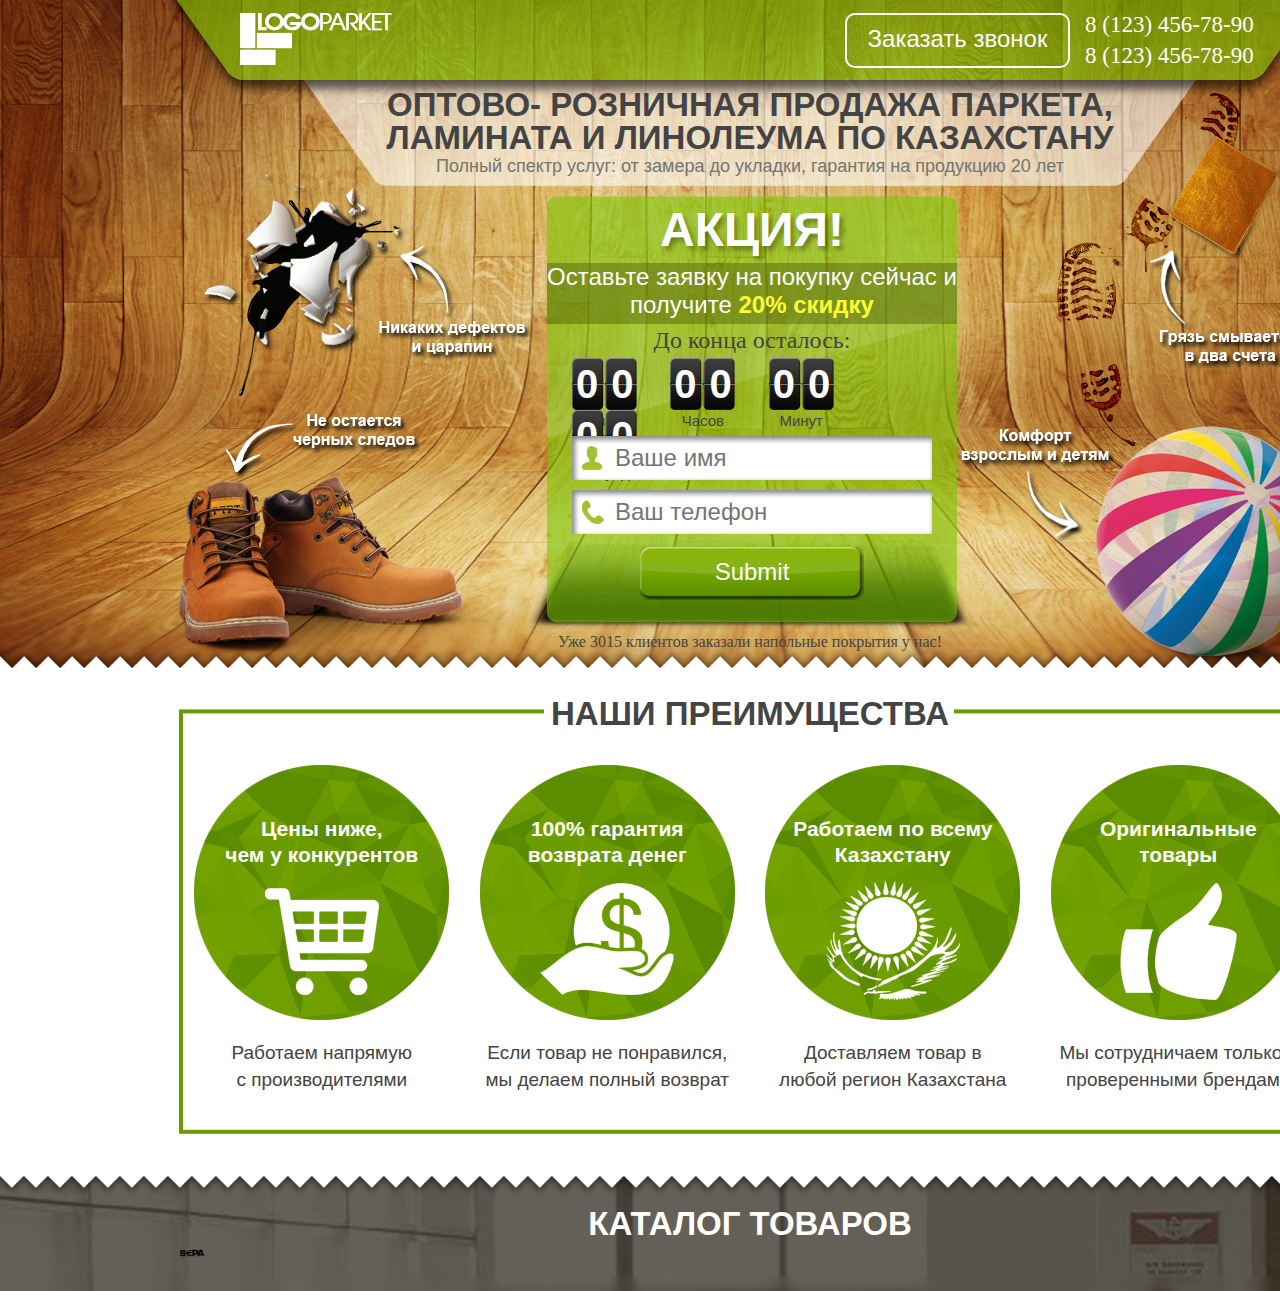
<file: site/index.html>
<!doctype html>
<html>
<head>
	<meta charset="utf-8">
	<title>Template</title>
	<meta name="viewport" content="width=device-width, initial-scale=1">
	<meta name="format-detection" content="telephone=no">
	<!-- theme color for android 5.0 -->
	<meta name="theme-color" content="#fff">
	<!-- <meta name="viewport" content="width=1200"> -->
	<!-- <meta name="viewport" content="initial-scale=1, user-scalable=no"> -->
	<link rel="stylesheet" media="all" href="css/screen.css" >
	<!--[if IE]><script src="js/html5shiv.js"></script><![endif]-->
	<script src="js/app.js"></script>
</head>
<body>
<!-- BEGIN  out-->
<div class="out">
<header class="header">
	<div class="container">
		<div class="header__top">
		<div class="wrap">
			<div class="logo left">
				<a href="#">
					<i class="icon-logo"></i>
				</a>
			</div>
			<div class="contacts right">
				<div class="callback left">
					<a href="">Заказать звонок</a>
				</div>
				<div class="phones right">
					<div class="tel">8 (123) 456-78-90</div>
					<div class="tel">8 (123) 456-78-90</div>
				</div>
			</div>
		</div>
			
		</div>
		<div class="header__ttl">
		<div class="box">
				<h3>
				ОПТОВО- РОЗНИЧНАЯ ПРОДАЖА ПАРКЕТА,
ЛАМИНАТА И ЛИНОЛЕУМА ПО КАЗАХСТАНУ
			</h3>
			<p>Полный спектр услуг: от замера до укладки, гарантия на продукцию 20 лет</p>
		</div>
		
		</div>
		<div class="header__action">
		<div class="form">
		<div class="box">
			<div class="title">
			АКЦИЯ!
		</div>
		<div class="sub_title">
			Оставьте заявку на покупку сейчас
и получите  <span>20% скидку</span>
		</div>
		<div class="head">
			До конца осталось:
		</div>
			   <div class="counter" data-time="Nov,30,2015,00:00:00">

                    <span class="item">
                        <span class="d">00</span>
                        Дней
                    </span>
                    <span class="item">
                        <span class="h">00</span>
                        Часов
                    </span>
                    <span class="item">
                        <span class="m">00</span>
                        Минут
                    </span>
                    <span class="item">
                        <span class="s">00</span>
                        Секунд
                    </span>
                </div>
                <form>
                	<div class="input-group">
                	<label for="name"></label>
                		<input type="text" placeholder="Ваше имя" id="name">
                	</div>
                	<div class="input-group">
                	<label for="tel"></label>
                		<input type="text" placeholder="Ваш телефон" id="tel">
                	</div>
                	<div class="button">
                		<input type="submit">
                	</div>
                </form>
		</div>
		</div>
			<p class="info">
				Уже 3015 клиентов заказали напольные покрытия у нас!
			</p>
		</div>

		 
	</div>
</header>
	<div class="advantages">
		<div class="container">
			<div class="list">
				<div class="title">НАШИ ПРЕИМУЩЕСТВА</div>
				<div class="row">
					<div class="item">
						<div class="box">
							<div class="info">
								<span>Цены ниже,<br> чем у конкурентов</span>
								<i class="icon-cart"></i>
							</div>
							<div class="text">
								Работаем напрямую<br>
	с производителями
							</div>
						</div>
					</div>
					<div class="item">
						<div class="box">
							<div class="info">
								<span>
									100% гарантия<br>возврата  денег
								</span>
								<i class="icon-money"></i>
							</div>
							<div class="text">
								Если товар не понравился,<br>
	мы делаем полный возврат
							</div>
						</div>
					</div>
					<div class="item">
						<div class="box">
							<div class="info">
								<span>Работаем по всему<br>Казахстану</span>
								<i class="icon-freedom"></i>
							</div>
							<div class="text">
								Доставляем товар в<br>
	любой регион Казахстана
							</div>
						</div>
					</div>
					<div class="item">
						<div class="box">
							<div class="info">
								<span>Оригинальные <br>товары</span>
								<i class="icon-original"></i>
							</div>
							<div class="text">
								Мы сотрудничаем только с<br>
	проверенными брендами
							</div>
						</div>
					</div>
				</div>
			</div>
		</div>
	</div>
	<div class="catalog">
		<div class="container">
			<div class="title">КАТАЛОГ ТОВАРОВ</div>
	
			<i class="icon-sepa"></i>
		</div>
	</div>



</div>
<!-- END out-->
</body>
</html>
</file>
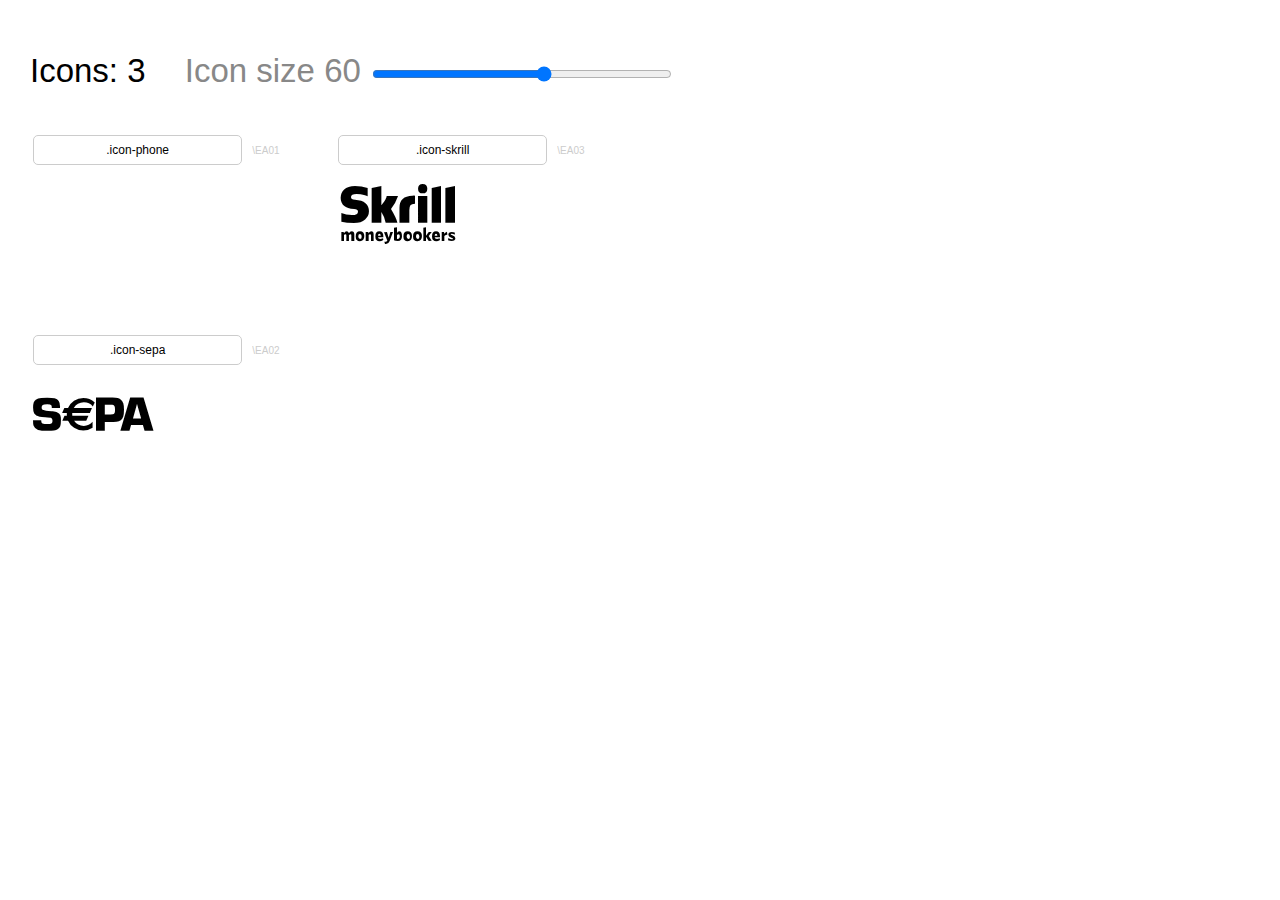
<file: site/icons.html>
<!DOCTYPE html>
<html>
<head>
  <meta charset="utf-8">
  <meta http-equiv="X-UA-Compatible" content="IE=edge">
  <title>Iconfont Preview</title>
  <style type="text/css" media="all">
  	body{
  		font-family: Helvetica, Arial,sans-serif;
  		padding: 30px;
  		margin: 0;
  	}
    @font-face {
      font-family: "svgfont";
      src: url('css/fonts/svgfont.eot');
      src: url('css/fonts/svgfont.eot?#iefix') format('eot'),
        url('css/fonts/svgfont.woff2') format('woff2'),
        url('css/fonts/svgfont.woff') format('woff'),
        url('css/fonts/svgfont.ttf') format('truetype');
      font-weight: normal;
      font-style: normal;
    }
    h1 {
      text-align: left;
      font-weight: normal;
      font-size: 33px;
      font-weight: 100;
      margin-bottom: 45px;
    }
    .size{
    	margin-left: 30px;
    	color: #888;
    }
    .size input{
    	width: 300px;
    }
    .icons-list {
      list-style-type: none;
      margin: 0;
      padding: 0;
      font-size: 0;
      text-align: center;
      -webkit-columns: 4;
    }
    .icon-box {
      display: inline-block;
      vertical-align: middle;
      min-width: 200px;
      min-height: 200px;
      border-radius: 5px;
    }
    .icon-container {
      min-height: 100px;
      text-align: center;
      font-size: 60px;
      text-align: left;
      padding-top: 10px;
    }
    .icon-box input {
      display: inline-block;
      vertical-align: top;
      width: 100%;
      box-sizing: border-box;
      font-size: 12px;
      border-radius: 5px;
      height: 30px;
      padding: 0;
      text-align: center;
      border: 1px solid #CCC;
      -webkit-appearance: none;
    }
    .icon-box .icon-class-name {
      width: 70%;
    }
    .icon-box .icon-unicode {
      width: 30%;
      font-size: 10px;
      color: #ccc;
      border: none;
      text-align: left;
      padding-left: 10px;
    }
    .icon {
      font-family: "svgfont";
      display: inline-block;
      vertical-align: middle;
      font-style: normal;
      font-weight: normal;
      text-rendering: auto;
      speak: none;
      min-width: 1em;
      line-height: 1;
      -webkit-font-smoothing: antialiased;
      -moz-osx-font-smoothing: grayscale;
    }
    
    .icon-phone:before {
      content: "\EA01";
    }
    .icon-sepa:before {
      content: "\EA02";
    }
    .icon-skrill:before {
      content: "\EA03";
    }
  </style>
</head>
<body>
  <h1>Icons: <span id="count"></span>
	<label class="size">
	  Icon size <span id="change-value">60</span>
	  <input type="range" id="change-size" min="5" max="100" value="60">
	</label>
  </h1>

  <ul class="icons-list">
    
    <li class="icon-box">
      <input class="icon-class-name autoselect" type="text" value=".icon-phone" readonly>
      <input class="icon-unicode autoselect" type="text" value="\EA01" readonly>
      <div class="icon-container">
        <i class="icon icon-phone"></i>
      </div>
    </li>
    
    <li class="icon-box">
      <input class="icon-class-name autoselect" type="text" value=".icon-sepa" readonly>
      <input class="icon-unicode autoselect" type="text" value="\EA02" readonly>
      <div class="icon-container">
        <i class="icon icon-sepa"></i>
      </div>
    </li>
    
    <li class="icon-box">
      <input class="icon-class-name autoselect" type="text" value=".icon-skrill" readonly>
      <input class="icon-unicode autoselect" type="text" value="\EA03" readonly>
      <div class="icon-container">
        <i class="icon icon-skrill"></i>
      </div>
    </li>
    
  </ul>

  <script>
    var change = document.getElementById('change-size');
    var changevalue = document.getElementById('change-value');
    var count = document.getElementById('count');
    var autoselect = document.getElementsByClassName('autoselect');
    var icons = document.getElementsByClassName('icon');
    Array.prototype.forEach.call(autoselect, function(el) {
      el.onclick = function() {
        this.focus();
        this.select();
      };
    });
    change.onchange = function() {
      val = this.value;
      changevalue.innerHTML = val;
      Array.prototype.forEach.call(icons, function(el) {
        el.style.fontSize = val + 'px';
      });
    }

    count.innerHTML = icons.length;
  </script>
</body>
</html>
</file>
<file: site/css/screen.css>
@charset "UTF-8";
html, body, div, span, applet, object, iframe, h1, h2, h3, h4, h5, h6, p, blockquote, pre, a, abbr, acronym, address, big, cite, code, del, dfn, em, img, ins, kbd, q, s, samp, small, strike, strong, sub, sup, tt, var, b, u, i, center, dl, dt, dd, ol, ul, li, fieldset, form, label, legend, table, caption, tbody, tfoot, thead, tr, th, td, article, aside, canvas, details, embed, figure, figcaption, footer, header, hgroup, menu, nav, output, ruby, section, summary, time, mark, audio, video { margin: 0; padding: 0; border: 0; vertical-align: baseline; }

body, html { height: 100%; }

img, fieldset, a img { border: none; }

input[type="text"], input[type="email"], input[type="tel"], textarea { -webkit-appearance: none; }

input[type="submit"], button { cursor: pointer; }
input[type="submit"]::-moz-focus-inner, button::-moz-focus-inner { padding: 0; border: 0; }

textarea { overflow: auto; }

input, button { margin: 0; padding: 0; border: 0; }

div, input, textarea, select, button, h1, h2, h3, h4, h5, h6, a, span, a:focus { outline: none; }

ul, ol { list-style-type: none; }
table { border-spacing: 0; border-collapse: collapse; width: 100%; }

body { font-family: Arial, sans-serif; font-size: 12px; line-height: 1.4; }

@font-face { font-family: Tahoma-reg; src: url("fonts/Tahoma.eot"); src: url("fonts/Tahoma.eot?#iefix") format("embedded-opentype"), url("fonts/Tahoma.woff2") format("woff2"), url("fonts/Tahoma.woff") format("woff"), url("fonts/Tahoma.ttf") format("truetype"); font-weight: normal; font-style: normal; }
.container { width: 1180px; margin: 0 auto; -webkit-box-sizing: border-box; box-sizing: border-box; *zoom: 1; }
.container:after { content: " "; display: table; clear: both; }

.left { float: left; }

.right { float: right; }

.icon-cart { width: 114px; height: 107px; background-image: url("../img/icons.png"); background-position: -121px -123px; }

.icon-freedom { width: 134px; height: 119px; background-image: url("../img/icons.png"); background-position: 0px 0px; }

.icon-logo { width: 152px; height: 52px; background-image: url("../img/icons.png"); background-position: -276px 0px; }

.icon-money { width: 134px; height: 112px; background-image: url("../img/icons.png"); background-position: -138px 0px; }

.icon-original { width: 117px; height: 117px; background-image: url("../img/icons.png"); background-position: 0px -123px; }

@font-face { font-family: "svgfont"; src: url("fonts/svgfont.eot"); src: url("fonts/svgfont.eot?#iefix") format("eot"), url("fonts/svgfont.woff") format("woff"), url("fonts/svgfont.woff2") format("woff2"), url("fonts/svgfont.ttf") format("truetype"); font-weight: normal; font-style: normal; }
.icon, [class^="icon-"], [class*=" icon-"] { font-family: "svgfont"; font-style: normal; font-weight: normal; text-rendering: auto; speak: none; line-height: 1; -webkit-font-smoothing: antialiased; -moz-osx-font-smoothing: grayscale; }

.icon, [class^="icon-"], [class*=" icon-"] { display: inline-block; }

.icon-phone:before { content: ""; }

.icon-sepa:before { content: ""; }

.icon-skrill:before { content: ""; }

.l { *zoom: 1; }
.l:after { content: " "; display: table; clear: both; }
.l .l-col1 { float: left; width: 20%; }
.l .l-col2 { float: right; width: 70%; }

.out { width: 1500px; margin: 0 auto; }

.header { width: 100%; -webkit-box-sizing: border-box; box-sizing: border-box; *zoom: 1; background: url("../img/header_bg.png") 0 0 no-repeat; height: 670px; }
.header:after { content: " "; display: table; clear: both; }
.header .header__top { width: 100%; height: 102px; background: url("../img/top_bg.png") 0 0 no-repeat; position: relative; z-index: 2; }
.header .header__top .wrap { padding: 13px 80px; *zoom: 1; -webkit-box-sizing: border-box; box-sizing: border-box; }
.header .header__top .wrap:after { content: " "; display: table; clear: both; }
.header .header__top .wrap .contacts { width: 415px; }
.header .header__top .wrap .contacts .phones { width: 175px; }
.header .header__top .wrap .contacts .phones .tel { width: 100%; float: left; color: white; font-family: "reg"; line-height: 1; font-size: 23px; margin-bottom: 8px; font-weight: 500; }
.header .header__top .wrap .contacts .callback a { display: inline-block; width: 221px; height: 51px; border: 2px solid white; -webkit-border-radius: 10px; border-radius: 10px; color: white; font-family: Arial; font-size: 24px; font-weight: 400; text-decoration: none; text-align: center; line-height: 48px; }
.header .header__ttl { width: 100%; height: 106px; position: relative; z-index: 1; margin-top: -22px; background: url("../img/ttl_bg.png") 50% 0 no-repeat; }
.header .header__ttl .box { padding: 8px 202px; text-align: center; -webkit-box-sizing: border-box; box-sizing: border-box; *zoom: 1; }
.header .header__ttl .box:after { content: " "; display: table; clear: both; }
.header .header__ttl .box h3 { color: #444; font-family: Arial; font-size: 33px; font-weight: 700; line-height: 1; }
.header .header__ttl .box p { color: #747474; font-family: Arial; font-size: 18px; font-weight: 400; }
.header .header__action { width: 448px; height: 443px; margin: 10px auto 0; }
.header .header__action .form { width: 448px; height: 438px; background: url("../img/act_bg.png") 0 0 no-repeat; }
.header .header__action .form .box { padding: 0 17px 0 21px; }
.header .header__action .form .box .title { text-shadow: 3.1px 3.9px 5px rgba(0, 0, 0, 0.36); color: white; font-family: Arial; font-size: 48px; text-align: center; font-weight: 700; }
.header .header__action .form .box .sub_title { width: 410px; height: 61px; background-color: rgba(69, 79, 0, 0.4); font-family: Arial; font-size: 24px; color: white; font-weight: 400; text-align: center; line-height: 28px; }
.header .header__action .form .box .sub_title span { color: #faff34; font-weight: 700; }
.header .header__action .form .box .head { text-align: center; color: #444444; font-family: "reg"; font-size: 24px; font-weight: 400; }
.header .header__action .form .box .counter { width: 360px; margin: 0 auto 7px; height: 71px; }
.header .header__action .form .box .counter .item { width: 65px; display: inline-block; height: 52px; background: url("../img/count_bg.png") 0 0 no-repeat; vertical-align: top; margin-right: 30px; text-align: center; color: #444444; font-family: Arial; font-size: 15px; font-weight: 400; }
.header .header__action .form .box .counter .item:last-child { margin-right: 0; }
.header .header__action .form .box .counter .item span { letter-spacing: 13px; color: white; font-family: Arial; font-size: 40px; display: block; text-indent: 4px; font-weight: 700; line-height: 52px; }
.header .header__action .form .box form { width: 360px; margin: 0 auto; }
.header .header__action .form .box form .input-group { margin-bottom: 10px; position: relative; }
.header .header__action .form .box form .input-group input { width: 274px; height: 44px; padding: 0 43px; background-color: white; -webkit-box-shadow: inset 2.3px 2.6px 4.8px 0.8px rgba(0, 0, 0, 0.48); box-shadow: inset 2.3px 2.6px 4.8px 0.8px rgba(0, 0, 0, 0.48); color: #a0a0a0; font-family: Arial; font-size: 24px; font-weight: 400; }
.header .header__action .form .box form .input-group label { margin-bottom: 0; cursor: pointer; }
.header .header__action .form .box form .input-group label[for="tel"]:before { content: ""; position: absolute; left: 10px; top: 50%; margin-top: -12px; width: 22px; height: 24px; background: url("../img/tel.png") 0 0 no-repeat; }
.header .header__action .form .box form .input-group label[for="name"]:before { content: ""; position: absolute; left: 10px; top: 50%; margin-top: -12px; width: 20px; height: 24px; background: url("../img/login.png") 0 0 no-repeat; }
.header .header__action .form .box form .button { text-align: center; }
.header .header__action .form .box form .button input { width: 224px; height: 57px; background: url("../img/btn.png") 0 3px no-repeat; color: white; font-family: Arial; font-size: 24px; font-weight: 400; }
.header .header__action .info { text-align: center; color: #444; font-family: "reg"; font-size: 16px; font-weight: 400; line-height: 1; }

.advantages { width: 100%; -webkit-box-sizing: border-box; box-sizing: border-box; *zoom: 1; position: relative; }
.advantages:after { content: " "; display: table; clear: both; }
.advantages:before { content: ""; position: absolute; left: 0; top: -25px; height: 53px; width: 100%; z-index: 2; background: url("../img/adv_bf.png") 0 0 no-repeat; }
.advantages:after { content: ""; position: absolute; left: 0; bottom: -25px; height: 53px; width: 100%; z-index: 2; -webkit-transform: rotate(180deg); -ms-transform: rotate(180deg); transform: rotate(180deg); background: url("../img/adv_bf.png") 0 0 no-repeat; }
.advantages .container { padding: 27px 0; width: 1142px; }
.advantages .container .list { width: 100%; height: 450px; background: url("../img/frame.png") 0 12px no-repeat; }
.advantages .container .list .title { color: #444444; font-family: Arial; font-size: 33px; font-weight: 700; line-height: 1; text-align: center; margin-bottom: 35px; }
.advantages .container .list .row { width: 100%; -webkit-box-sizing: border-box; box-sizing: border-box; *zoom: 1; }
.advantages .container .list .row:after { content: " "; display: table; clear: both; }
.advantages .container .list .row .item { float: left; width: 25%; }
.advantages .container .list .row .item .box { width: 255px; margin: 0 auto; }
.advantages .container .list .row .item .box .info { width: 100%; height: 255px; background: url("../img/box_bg.png") 0 0 no-repeat; position: relative; margin-bottom: 20px; }
.advantages .container .list .row .item .box .info span { padding: 51px 15px; font-size: 21px; color: #fff; font-weight: 700; display: block; text-align: center; line-height: 26px; }
.advantages .container .list .row .item .box .info [class^="icon-"] { position: absolute; left: 50%; }
.advantages .container .list .row .item .box .info .icon-cart { margin-left: -57px; bottom: 25px; }
.advantages .container .list .row .item .box .info .icon-money { bottom: 25px; margin-left: -67px; }
.advantages .container .list .row .item .box .info .icon-freedom { bottom: 20px; margin-left: -67px; }
.advantages .container .list .row .item .box .info .icon-original { bottom: 20px; margin-left: -58px; }
.advantages .container .list .row .item .box .text { text-align: center; color: #444444; font-family: Arial; font-size: 19px; font-weight: 400; }

.catalog { width: 100%; -webkit-box-sizing: border-box; box-sizing: border-box; *zoom: 1; background: url("../img/catalog_bg.png") 0 0 no-repeat; }
.catalog:after { content: " "; display: table; clear: both; }
.catalog .container { width: 1140px; padding: 27px 0; }
.catalog .container .title { color: white; font-family: Arial; font-size: 33px; font-weight: 700; text-align: center; }
@media only screen and (min-device-width: 320px) and (max-device-width: 480px){
 *{ -webkit-text-size-adjust: none; } }



/*# sourceMappingURL=screen.css.map */
</file>
